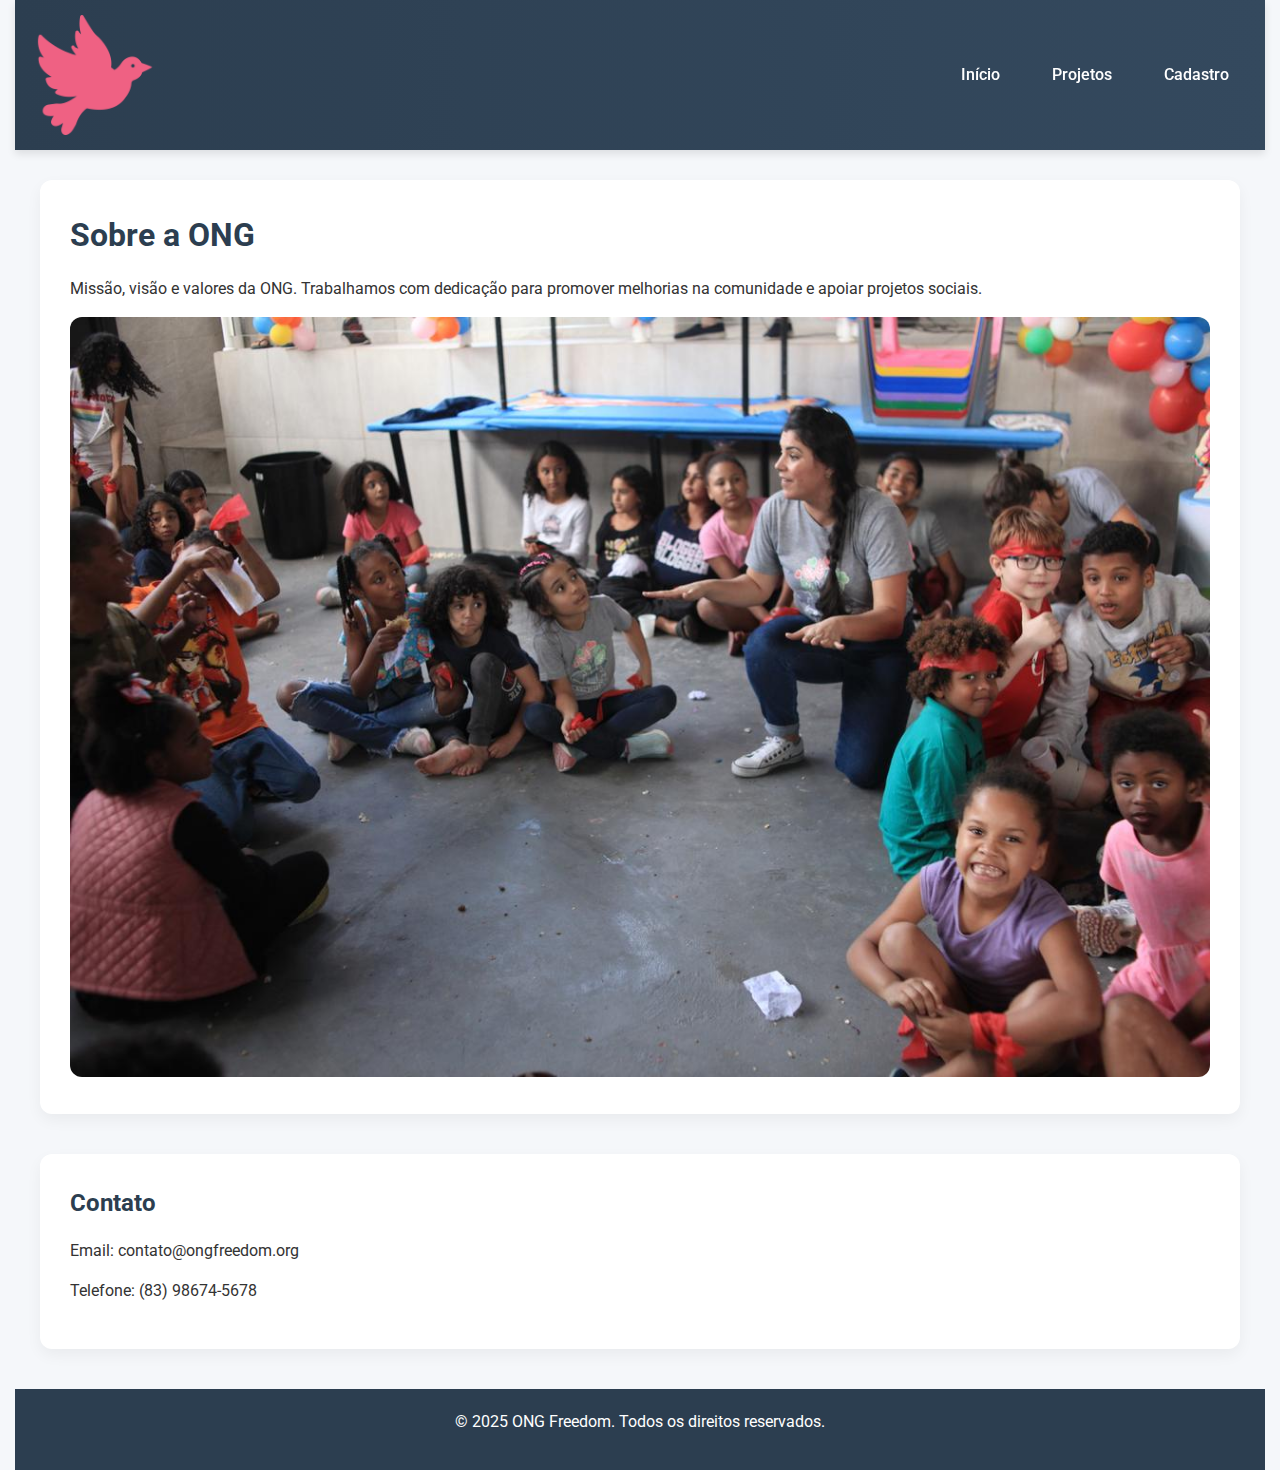
<file: index.html>
<!DOCTYPE html>
<html lang="pt-BR">
<head>
    <meta charset="UTF-8">
    <meta name="viewport" content="width=device-width, initial-scale=1.0">
    <title>ONG Freedom - Página Inicial</title>
    <link rel="stylesheet" href="css/style.css">
    <!-- Google Fonts moderna -->
    <link rel="preconnect" href="https://fonts.googleapis.com">
    <link rel="preconnect" href="https://fonts.gstatic.com" crossorigin>
    <link href="https://fonts.googleapis.com/css2?family=Roboto:wght@400;500;700&display=swap" rel="stylesheet">
</head>


<body>
    <header>
        <img src="img/logo.png" alt="Logo da ONG" class="logo-img">
        <nav>
            <ul>
                <li><a href="index.html">Início</a></li>
                <li><a href="projetos.html">Projetos</a></li>
                <li><a href="cadastro.html">Cadastro</a></li>
            </ul>
        </nav>
    </header>

    <main>
        <section id="sobre">
            <h1>Sobre a ONG</h1>
            <p>Missão, visão e valores da ONG. Trabalhamos com dedicação para promover melhorias na comunidade e apoiar projetos sociais.</p>
            <img src="img/projeto1.jpg" alt="Atividades da ONG">
        </section>

        <section id="contato">
            <h2>Contato</h2>
            <p>Email: contato@ongfreedom.org</p>
            <p>Telefone: (83) 98674-5678</p>
        </section>
    </main>

    <footer>
        <p>&copy; 2025 ONG Freedom. Todos os direitos reservados.</p>
    </footer>
</body>
</html>
</file>
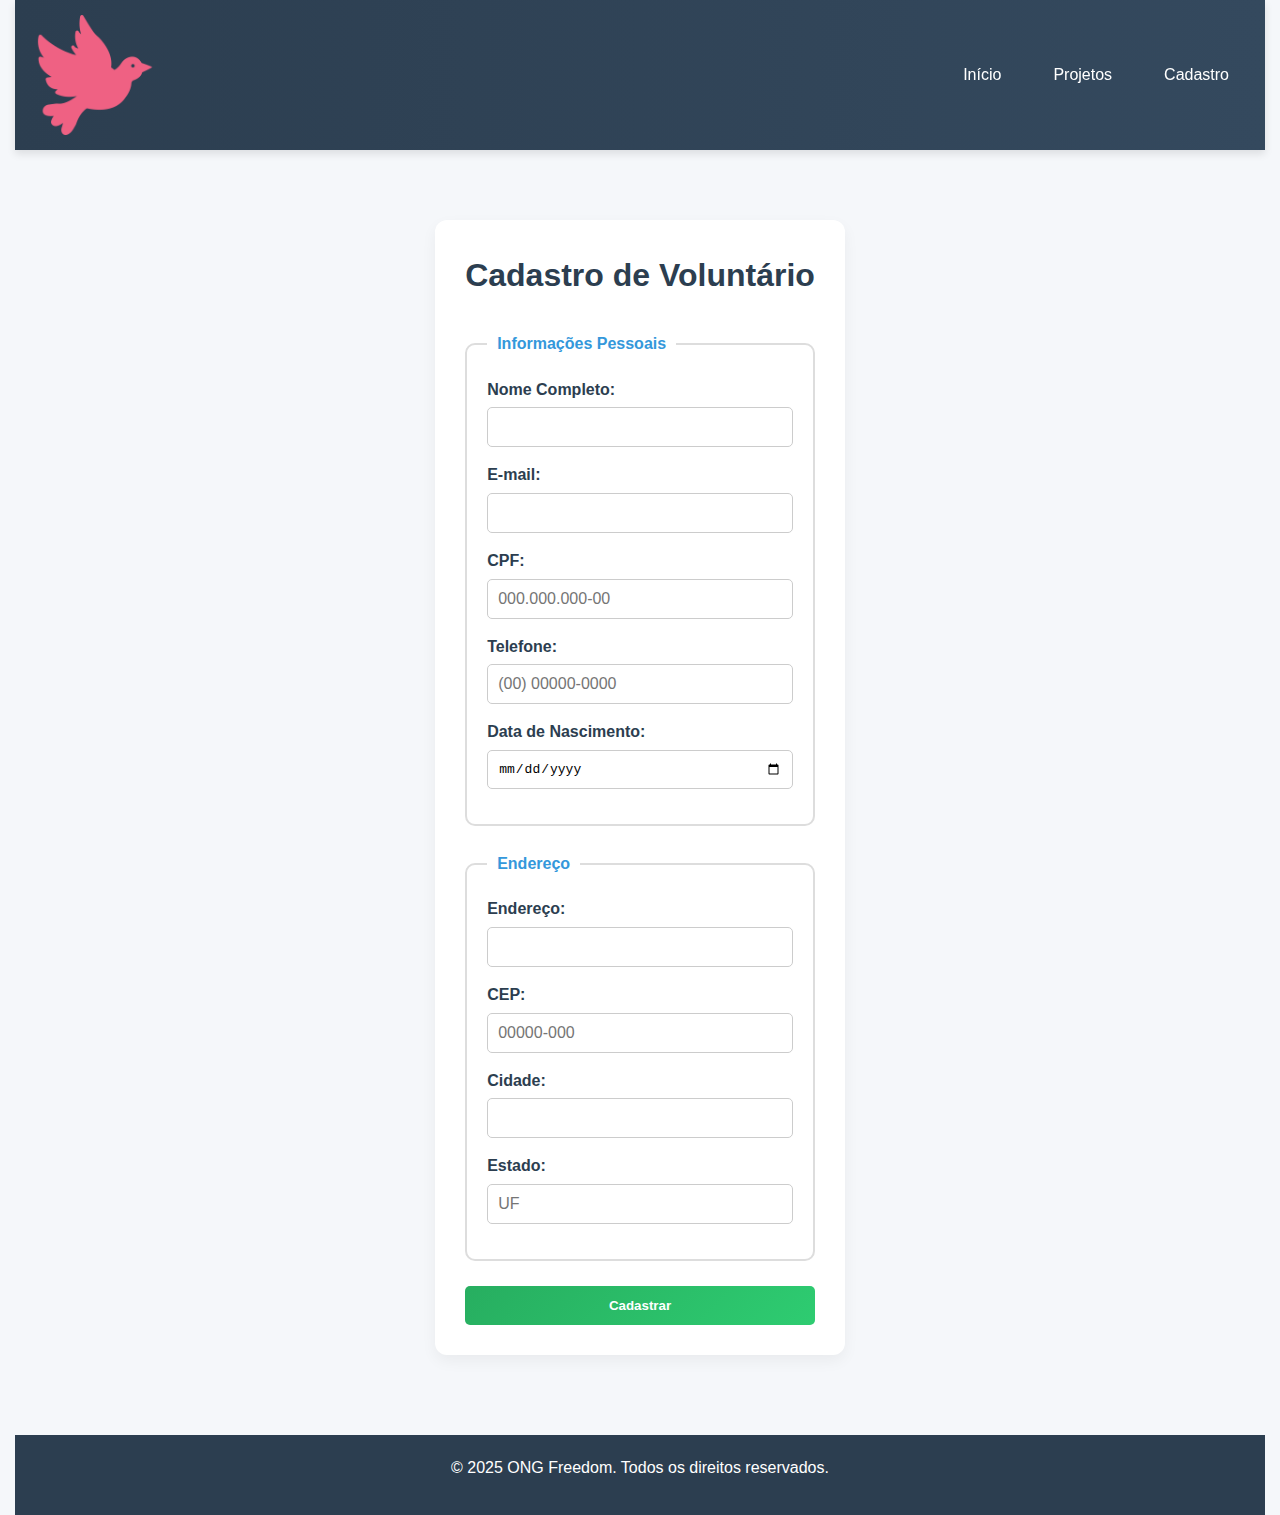
<file: cadastro.html>
<!DOCTYPE html>
<html lang="pt-BR">
<head>
    <meta charset="UTF-8">
    <meta name="viewport" content="width=device-width, initial-scale=1.0">
    <title>Cadastro - ONG Freedom</title>
    <link rel="stylesheet" href="css/style.css">
</head>
<body>
    <header>
    <img src="img/logo.png" alt="Logo da ONG" class="logo-img">
    <nav>
        <ul>
            <li><a href="index.html">Início</a></li>
            <li><a href="projetos.html">Projetos</a></li>
            <li><a href="cadastro.html">Cadastro</a></li>
        </ul>
    </nav>
</header>


    <main>
        <section class="cadastro-section">
            <h1>Cadastro de Voluntário</h1>
            <form class="form-voluntario">
                <fieldset>
                    <legend>Informações Pessoais</legend>

                    <label for="nome">Nome Completo:</label>
                    <input type="text" id="nome" name="nome" required>

                    <label for="email">E-mail:</label>
                    <input type="email" id="email" name="email" required>

                    <label for="cpf">CPF:</label>
                    <input type="text" id="cpf" name="cpf" pattern="\d{3}\.\d{3}\.\d{3}-\d{2}" placeholder="000.000.000-00" required>

                    <label for="telefone">Telefone:</label>
                    <input type="tel" id="telefone" name="telefone" pattern="\(\d{2}\) \d{4,5}-\d{4}" placeholder="(00) 00000-0000" required>

                    <label for="nascimento">Data de Nascimento:</label>
                    <input type="date" id="nascimento" name="nascimento" required>
                </fieldset>

                <fieldset>
                    <legend>Endereço</legend>

                    <label for="endereco">Endereço:</label>
                    <input type="text" id="endereco" name="endereco" required>

                    <label for="cep">CEP:</label>
                    <input type="text" id="cep" name="cep" pattern="\d{5}-\d{3}" placeholder="00000-000" required>

                    <label for="cidade">Cidade:</label>
                    <input type="text" id="cidade" name="cidade" required>

                    <label for="estado">Estado:</label>
                    <input type="text" id="estado" name="estado" maxlength="2" placeholder="UF" required>
                </fieldset>

                <button type="submit">Cadastrar</button>
            </form>
        </section>
    </main>

    <footer>
        <p>&copy; 2025 ONG Freedom. Todos os direitos reservados.</p>
    </footer>
</body>
</html>
</file>
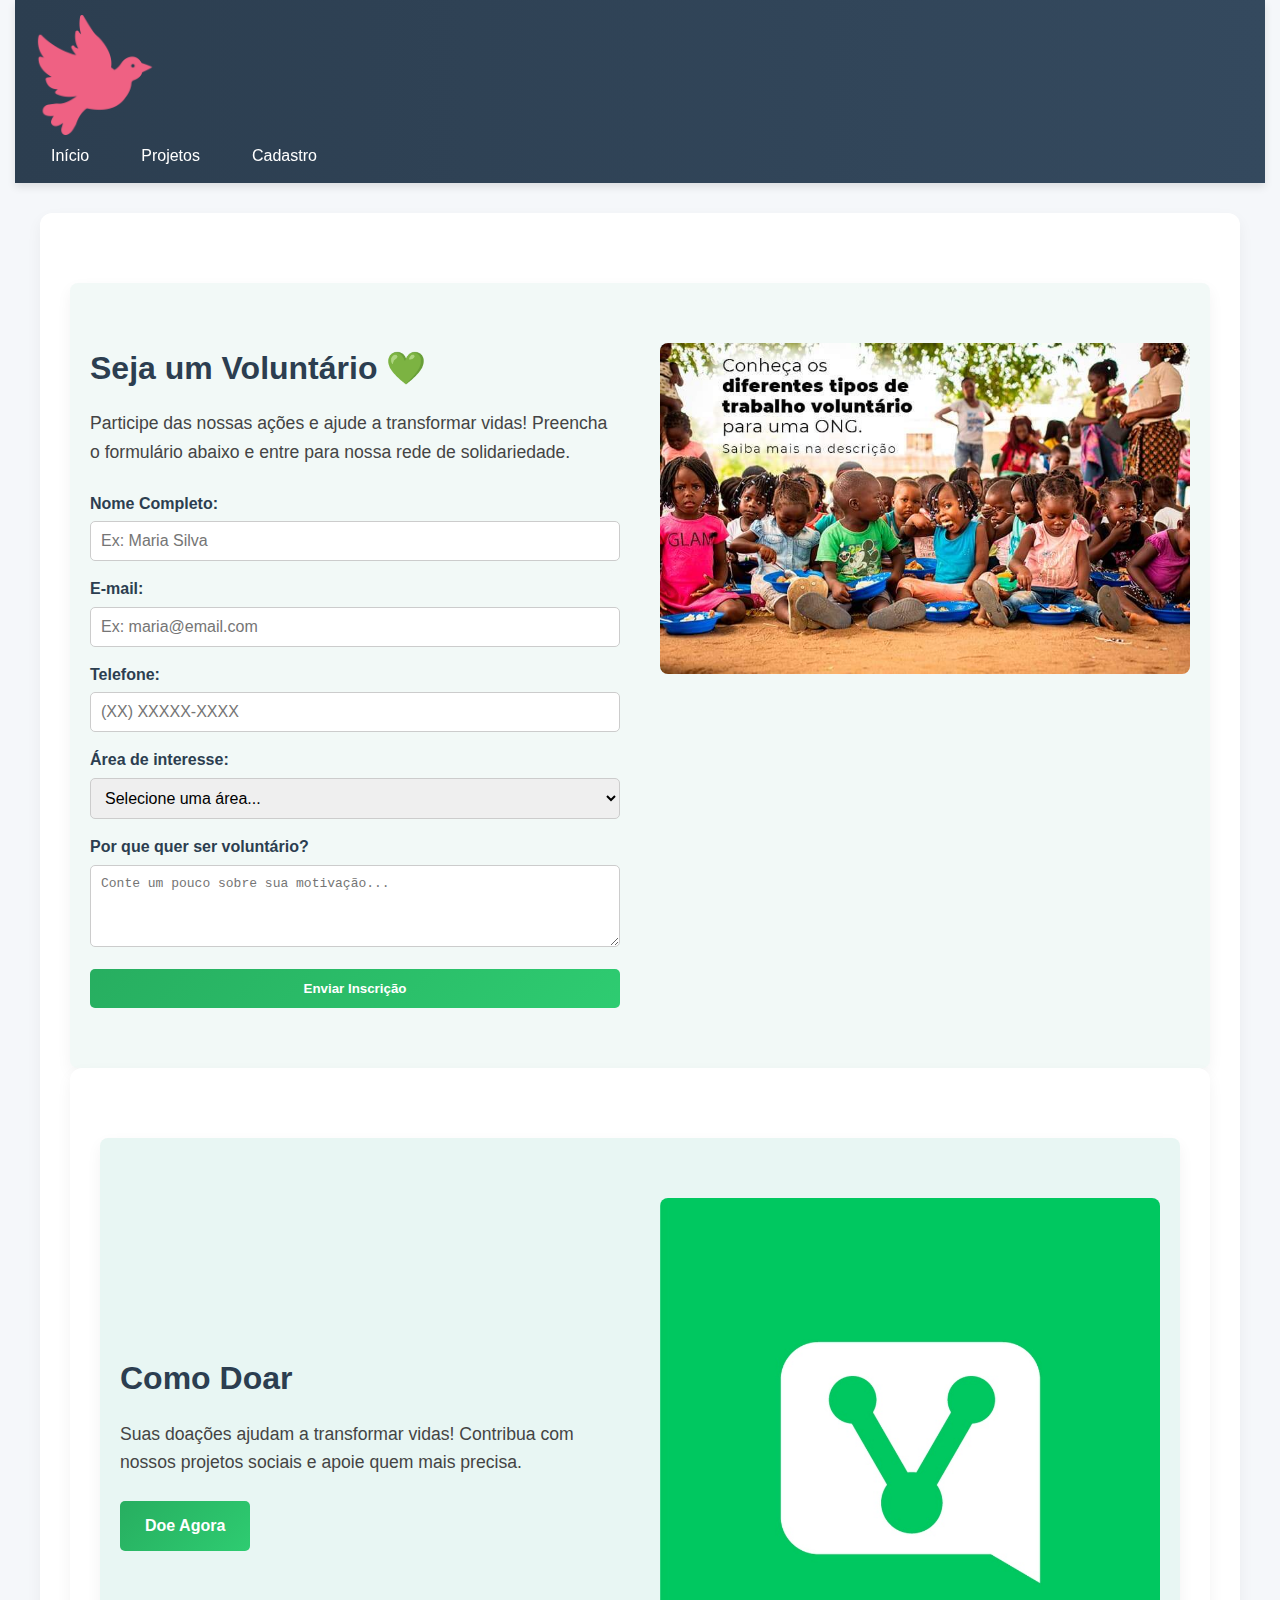
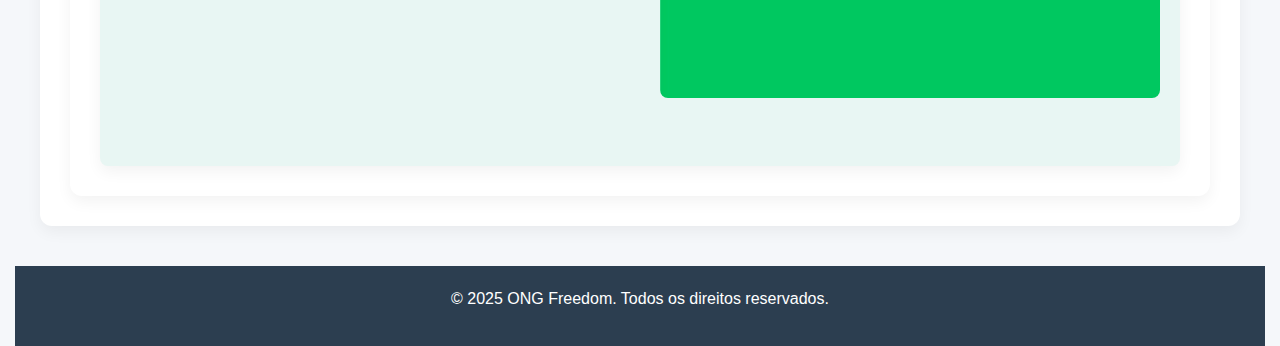
<file: projetos.html>
<!DOCTYPE html>
<html lang="pt-BR">
<head>
    <meta charset="UTF-8">
    <meta name="viewport" content="width=device-width, initial-scale=1.0">
    <title>Projetos Sociais - ONG Freedom</title>
    <link rel="stylesheet" href="css/style.css">
</head>
<body>
    <header>
        <nav>
            <img src="img/logo.png" alt="Logo da ONG" class="logo">
            <ul>
                <li><a href="index.html">Início</a></li>
                <li><a href="projetos.html">Projetos</a></li>
                <li><a href="cadastro.html">Cadastro</a></li>
            </ul>
        </nav>
    </header>

    <main>
        <section id="voluntariado">
           <section class="voluntarios-section">
    <div class="voluntarios-container">
        <div class="voluntarios-texto">
            <h2>Seja um Voluntário 💚</h2>
            <p>Participe das nossas ações e ajude a transformar vidas!  
            Preencha o formulário abaixo e entre para nossa rede de solidariedade.</p>

            <form class="form-voluntario">
                <label for="nome">Nome Completo:</label>
                <input type="text" id="nome" name="nome" required placeholder="Ex: Maria Silva">

                <label for="email">E-mail:</label>
                <input type="email" id="email" name="email" required placeholder="Ex: maria@email.com">

                <label for="telefone">Telefone:</label>
                <input type="tel" id="telefone" name="telefone" required placeholder="(XX) XXXXX-XXXX">

                <label for="area">Área de interesse:</label>
                <select id="area" name="area" required>
                    <option value="">Selecione uma área...</option>
                    <option value="educacao">Educação</option>
                    <option value="meioambiente">Meio Ambiente</option>
                    <option value="saude">Saúde</option>
                    <option value="eventos">Eventos</option>
                    <option value="administrativo">Administrativo</option>
                </select>

                <label for="mensagem">Por que quer ser voluntário?</label>
                <textarea id="mensagem" name="mensagem" rows="4" placeholder="Conte um pouco sobre sua motivação..."></textarea>

                <button type="submit">Enviar Inscrição</button>
            </form>
        </div>

        <div class="voluntarios-imagem">
            <img src="img/voluntariados.jpg" alt="Voluntário ajudando em projeto social">
        </div>
    </div>
</section>


        <section id="doacoes">
          
<section class="doacao-section">
    <div class="doacao-container">
        <div class="doacao-texto">
            <h2>Como Doar</h2>
            <p>Suas doações ajudam a transformar vidas! Contribua com nossos projetos sociais e apoie quem mais precisa.</p>
            <a href="https://www.vakinha.com.br" target="_blank" class="doar-btn">Doe Agora</a>
        </div>
        <div class="doacao-imagem">
            <img src="img/projeto2.jpg" alt="Imagem de doação">
        </div>
    </div>
</section>

     
    </main>

    <footer>
        <p>&copy; 2025 ONG Freedom. Todos os direitos reservados.</p>
    </footer>
</body>
</html>
</file>
<file: css/style.css>
* {
    margin: 0;
    padding: 0;
    box-sizing: border-box;
}

body {
    font-family: 'Roboto', sans-serif;
    line-height: 1.6;
    background-color: #f5f7fa;
    color: #333;
    padding: 0 15px;
}

h1, h2, h3 {
    margin-bottom: 15px;
    color: #2c3e50;
}

p {
    margin-bottom: 15px;
}

header {
    background: linear-gradient(90deg, #2c3e50, #34495e);
    color: white;
    padding: 15px 20px;
    display: flex;
    justify-content: space-between;
    align-items: center;
    box-shadow: 0 4px 8px rgba(0,0,0,0.1);
    position: sticky;
    top: 0;
    z-index: 100;
}

header img {
    width: 120px;
}

nav ul {
    list-style: none;
    display: flex;
    gap: 20px;
}

nav ul li a {
    color: white;
    text-decoration: none;
    font-weight: 500;
    padding: 8px 16px;
    border-radius: 8px;
    transition: 0.3s;
}

nav ul li a:hover {
    background-color: #3498db;
    transform: scale(1.05);
}

main {
    max-width: 1200px;
    margin: 30px auto;
    display: flex;
    flex-direction: column;
    gap: 40px;
}

section {
    background-color: white;
    padding: 30px;
    border-radius: 12px;
    box-shadow: 0 6px 15px rgba(0,0,0,0.05);
    transition: transform 0.3s, box-shadow 0.3s;
}

section:hover {
    transform: translateY(-5px);
    box-shadow: 0 10px 20px rgba(0,0,0,0.08);
}

button, .doar-btn, .form-voluntario button {
    border: none;
    padding: 12px 25px;
    border-radius: 8px;
    font-weight: bold;
    cursor: pointer;
    transition: all 0.3s;
}

button, .form-voluntario button {
    background-color: #3498db;
    color: white;
}

button:hover, .form-voluntario button:hover {
    background-color: #2980b9;
    transform: scale(1.05);
}

.doar-btn {
    background: linear-gradient(135deg, #27ae60, #2ecc71);
    color: white;
}

.doar-btn:hover {
    background: linear-gradient(135deg, #219150, #27ae60);
    transform: scale(1.05);
}

section img {
    max-width: 100%;
    border-radius: 12px;
    transition: transform 0.3s;
}

section img:hover {
    transform: scale(1.02);
}

footer {
    text-align: center;
    padding: 20px;
    background-color: #2c3e50;
    color: white;
    margin-top: 40px;
}

@media (max-width: 768px) {
    header {
        flex-direction: column;
        gap: 10px;
    }

    nav ul {
        flex-direction: column;
        align-items: center;
        gap: 10px;
    }
}


.doacao-section {
    background-color: #e8f6f3;
    padding: 60px 20px;
    border-radius: 8px;
    margin-top: 40px;
}

.doacao-container {
    max-width: 1100px;
    margin: 0 auto;
    display: flex;
    align-items: center;
    justify-content: space-between;
    gap: 40px;
    flex-wrap: wrap;
}

.doacao-texto {
    flex: 1;
    min-width: 300px;
}

.doacao-texto h2 {
    color: #2c3e50;
    font-size: 2em;
    margin-bottom: 15px;
}

.doacao-texto p {
    font-size: 1.1em;
    color: #444;
    margin-bottom: 25px;
    line-height: 1.6;
}

.doar-btn {
    display: inline-block;
    background-color: #27ae60;
    color: white;
    text-decoration: none;
    padding: 12px 25px;
    border-radius: 5px;
    font-weight: bold;
    transition: 0.3s;
}

.doar-btn:hover {
    background-color: #219150;
    transform: scale(1.05);
}

.doacao-imagem {
    flex: 1;
    min-width: 300px;
    text-align: center;
}

.doacao-imagem img {
    max-width: 100%;
    height: auto;
    border-radius: 8px;
}

.voluntarios-section {
    background-color: #f2f9f7;
    padding: 60px 20px;
    border-radius: 8px;
    margin-top: 40px;
}

.voluntarios-container {
    max-width: 1100px;
    margin: 0 auto;
    display: flex;
    align-items: flex-start;
    justify-content: space-between;
    gap: 40px;
    flex-wrap: wrap;
}

.voluntarios-texto {
    flex: 1;
    min-width: 320px;
}

.voluntarios-texto h2 {
    color: #2c3e50;
    font-size: 2em;
    margin-bottom: 15px;
}

.voluntarios-texto p {
    font-size: 1.1em;
    color: #444;
    margin-bottom: 25px;
}

.form-voluntario label {
    display: block;
    font-weight: bold;
    margin-bottom: 5px;
    color: #2c3e50;
}

.form-voluntario input,
.form-voluntario select,
.form-voluntario textarea {
    width: 100%;
    padding: 10px;
    margin-bottom: 15px;
    border: 1px solid #ccc;
    border-radius: 5px;
    font-size: 1em;
}

.form-voluntario button {
    background-color: #27ae60;
    color: white;
    border: none;
    padding: 12px 25px;
    border-radius: 5px;
    cursor: pointer;
    font-weight: bold;
    transition: 0.3s;
}

.form-voluntario button:hover {
    background-color: #219150;
    transform: scale(1.05);
}

.voluntarios-imagem {
    flex: 1;
    min-width: 300px;
    text-align: center;
}

.voluntarios-imagem img {
    max-width: 100%;
    height: auto;
    border-radius: 8px;
}

.cadastro-section {
    max-width: 700px;
    margin: 40px auto;
    background-color: white;
    padding: 30px;
    border-radius: 12px;
    box-shadow: 0 6px 15px rgba(0,0,0,0.05);
}

.cadastro-section h1 {
    text-align: center;
    margin-bottom: 30px;
    color: #2c3e50;
}

form fieldset {
    border: 2px solid #ddd;
    border-radius: 10px;
    padding: 20px;
    margin-bottom: 25px;
}

form legend {
    font-weight: 700;
    color: #3498db;
    padding: 0 10px;
}

form label {
    display: block;
    font-weight: 500;
    margin-bottom: 5px;
    color: #2c3e50;
}

form input,
form select,
form textarea {
    width: 100%;
    padding: 10px;
    margin-bottom: 15px;
    border: 1px solid #ccc;
    border-radius: 8px;
    font-size: 1em;
    transition: border 0.3s, box-shadow 0.3s;
}

form input:focus,
form select:focus,
form textarea:focus {
    border-color: #3498db;
    box-shadow: 0 0 5px rgba(52,152,219,0.3);
    outline: none;
}

form button {
    display: block;
    width: 100%;
    background: linear-gradient(135deg, #27ae60, #2ecc71);
    color: white;
    border: none;
    padding: 15px;
    border-radius: 10px;
    font-weight: bold;
    cursor: pointer;
    transition: all 0.3s;
}

form button:hover {
    background: linear-gradient(135deg, #219150, #27ae60);
    transform: scale(1.03);
}
</file>
